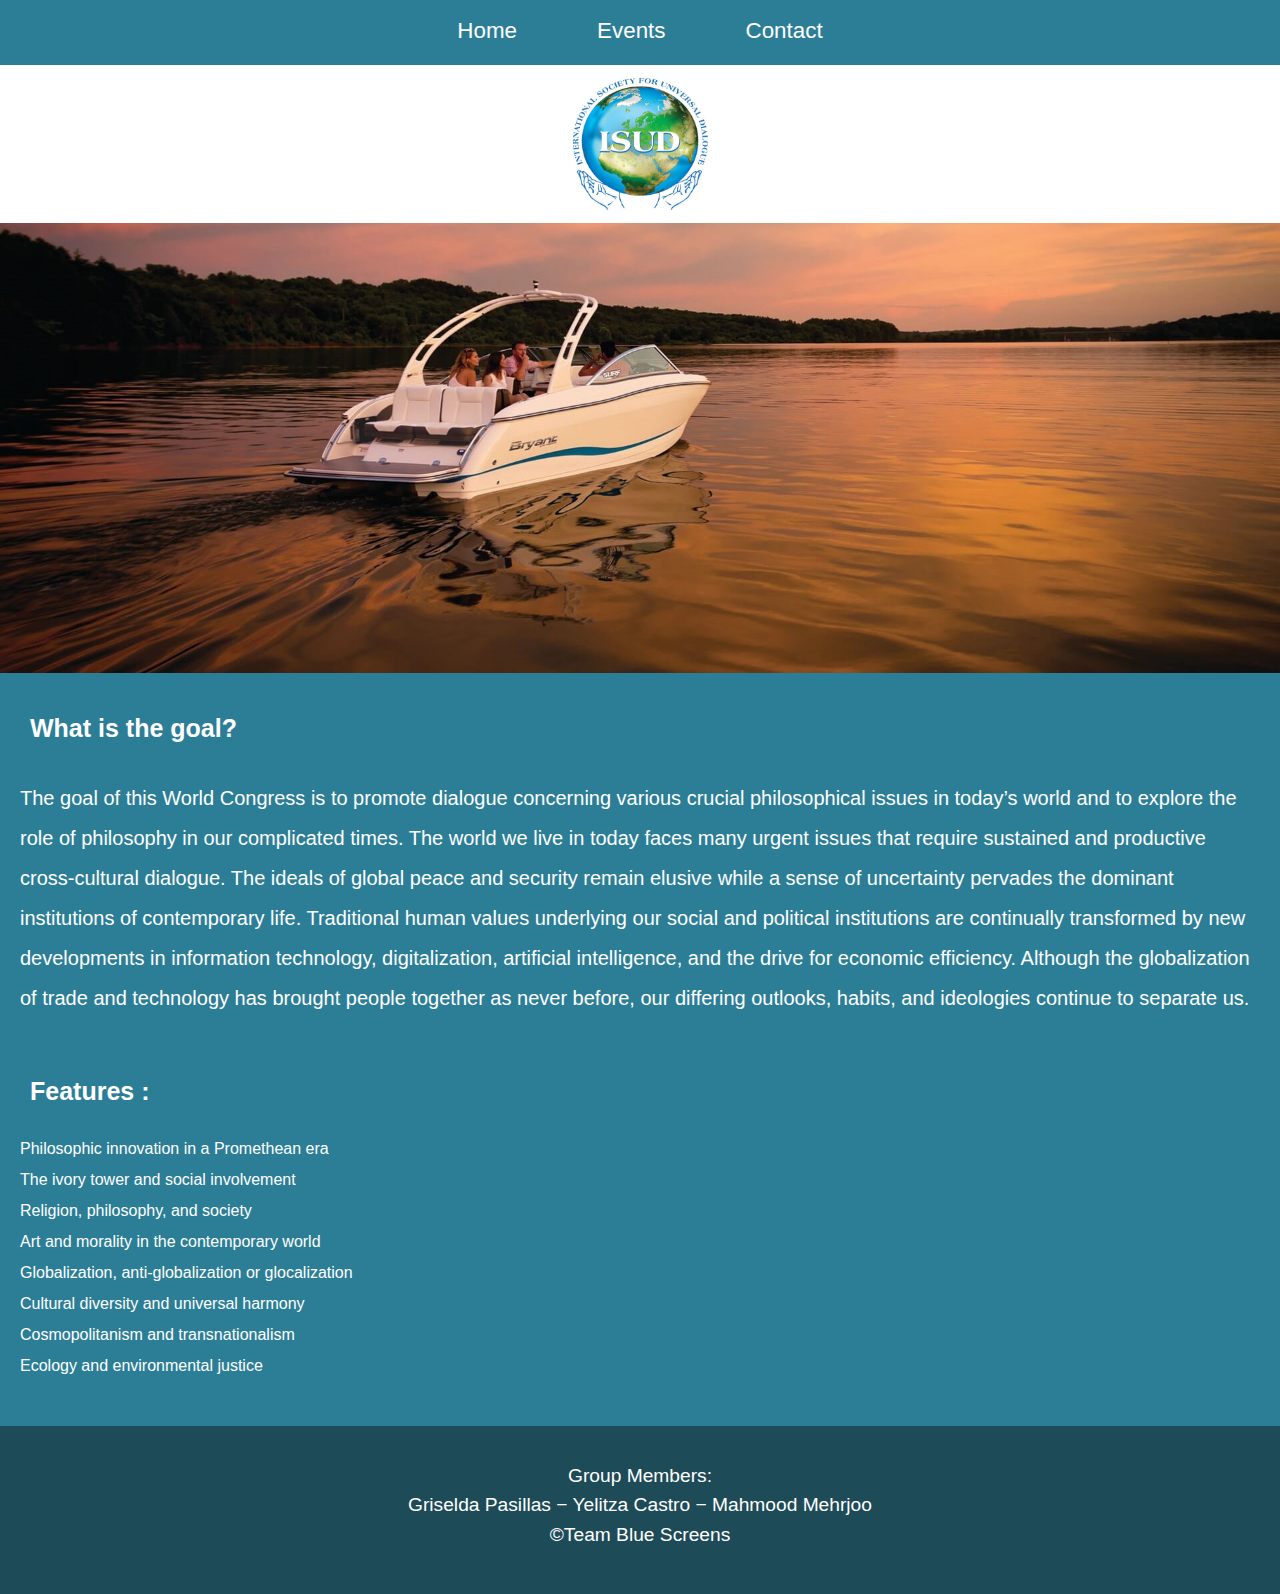
<file: index.html>
<!DOCTYPE html>
<html lang="en">
  <head>
    <meta charset="utf-8"/>
    <meta name="viewport" content="width=device-width,initial-scale=1.0,shrink-to-fit=no"/>
    <link rel="stylesheet" type="text/css" href="css/style.css">
    <link rel="icon" href="pic/ico.ico"/>
    <title>International Society for Universal Dialogue</title>
  </head>
  <header>
    <div class="logo">
      <img src="pic/gl2.jpg" alt="globe" class="logo-header">
    </div>
    <nav class="navb">
      <ul>
        <li><a class="active" href="index.html">Home</a></li>
        <li><a href="event.html">Events</a></li>
        <li><a href="contact.html">Contact</a></li>
      </ul>
    </nav>
  </header>
    <main>
      <div id="slider">
        <img class="slides" src="pic/boat.jpg" alt="boat">
        <img class="slides" src="pic/family.jpg" alt="family">
        <img class="slides" src="pic/hope.jpg" alt="hope">
        <img class="slides" src="pic/na.jpg" alt="na">
      </div>
      <div id="itmd">
        <h2>What is the goal?</h2>
        <p>The goal of this World Congress is to promote dialogue concerning various crucial philosophical issues in today’s world and to explore the role of philosophy in our complicated times. The world we live in today faces many urgent issues that require sustained and productive cross-cultural dialogue. The ideals of global peace and security remain elusive while a sense of uncertainty pervades the dominant institutions of contemporary life. Traditional human values underlying our social and political institutions are continually transformed by new developments in information technology, digitalization, artificial intelligence, and the drive for economic efficiency. Although the globalization of trade and technology has brought people together as never before, our differing outlooks, habits, and ideologies continue to separate us.</p>
        <br>
        <h2>Features :</h2>
        <ul>
          <li>Philosophic innovation in a Promethean era </li>
          <li>The ivory tower and social involvement </li>
          <li>Religion, philosophy, and society</li>
          <li>Art and morality in the contemporary world </li>
          <li>Globalization, anti-globalization or glocalization </li>
          <li>Cultural diversity and universal harmony </li>
          <li>Cosmopolitanism and transnationalism</li>
          <li>Ecology and environmental justice</li>
        </ul>
      </div>
    </main>
    <br><br>
    <footer>
      <p>Group Members:</p>
      <p>Griselda Pasillas &minus;
        Yelitza Castro &minus;
        Mahmood Mehrjoo</p>
      <p>©Team Blue Screens</p>
      <script src="js/script.js"></script>
    </footer>
  </body>
</html>
</file>
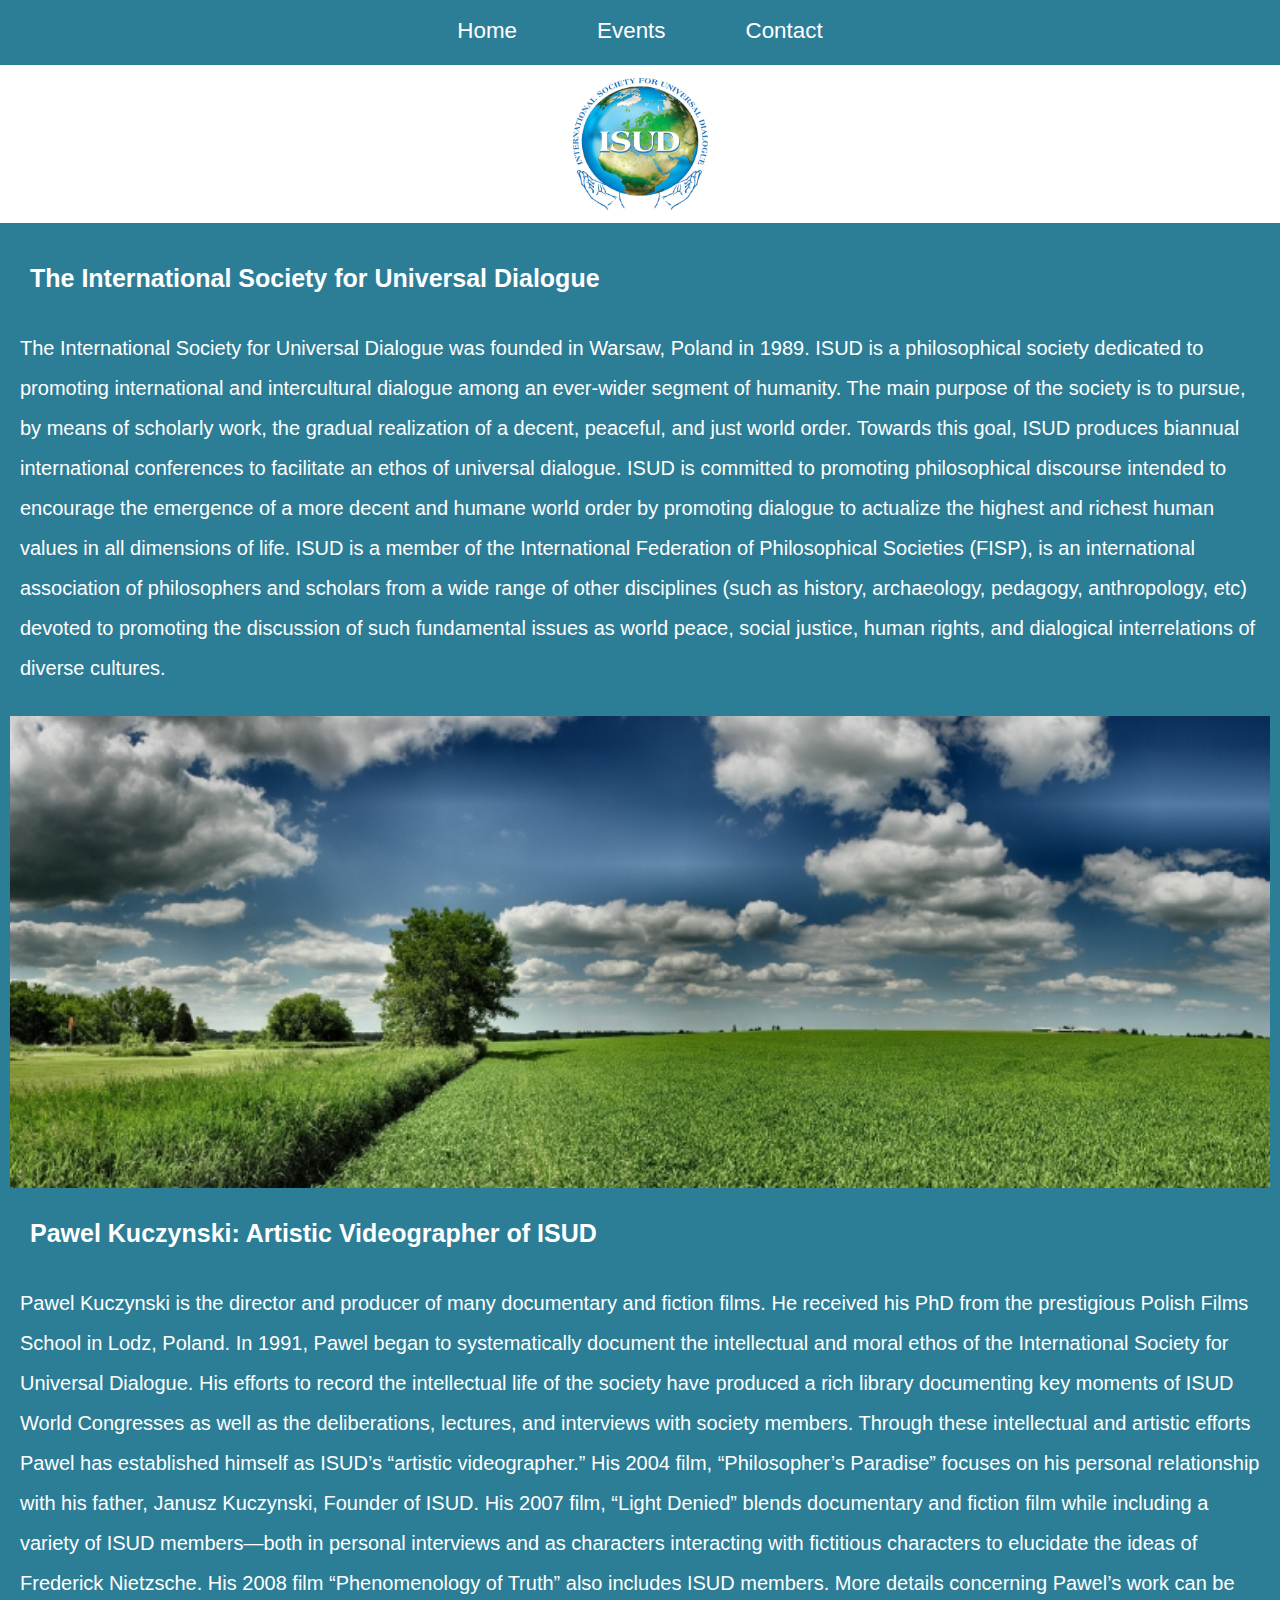
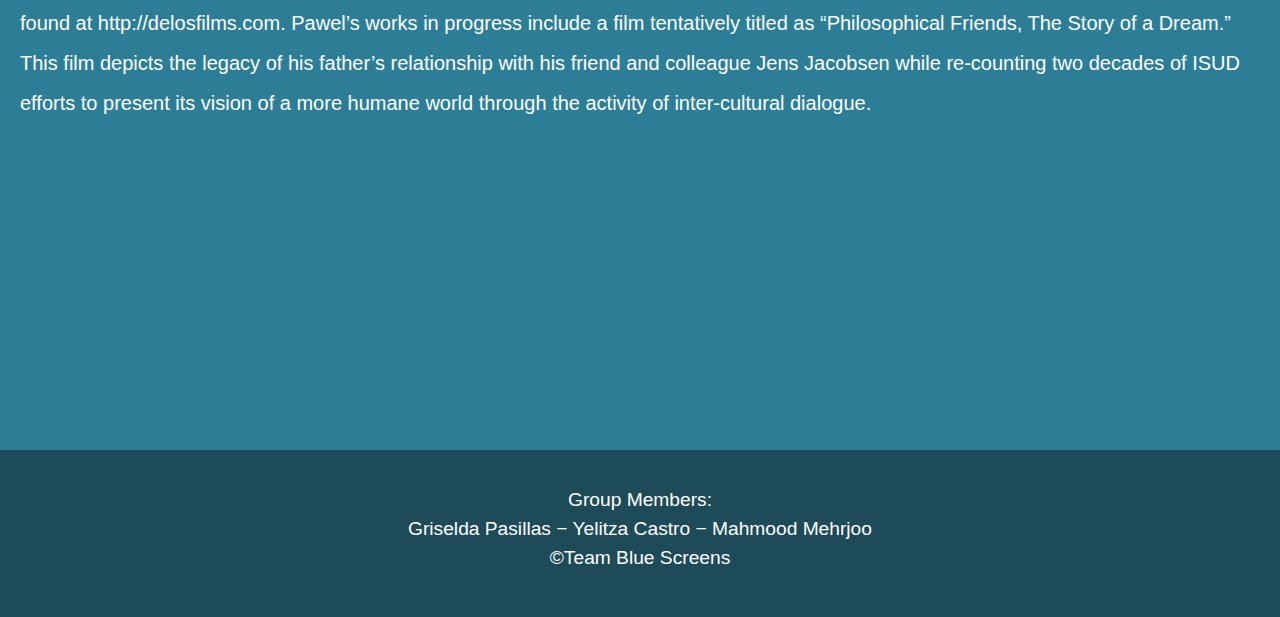
<file: event.html>
<!DOCTYPE html>
<html lang="en">
  <head>
    <meta charset="utf-8"/>
    <meta name="viewport" content="width=device-width,initial-scale=1.0,shrink-to-fit=no"/>
    <link rel="stylesheet" type="text/css" href="css/style.css">
    <script src="js/script.js"></script>
    <link rel="icon" href="pic/ico.ico"/>
    <title>International Society for Universal Dialogue</title>
  </head>
  <header>
    <div class="logo">
      <img src="pic/gl2.jpg" alt="globe" class="logo-header">
    </div>
    <nav class="navb">
      <ul>
        <li><a class="active" href="index.html">Home</a></li>
        <li><a href="event.html">Events</a></li>
        <li><a href="contact.html">Contact</a></li>
      </ul>
    </nav>
  </header>
    <div id="itmd">
      <h2>The International Society for Universal Dialogue</h2>
      <p>
         The International Society for Universal Dialogue was founded in Warsaw, Poland in 1989. ISUD is a philosophical society dedicated to promoting international and intercultural dialogue among an ever-wider segment of humanity. The main purpose of the society is to pursue, by means of scholarly work, the gradual realization of a decent, peaceful, and just world order. Towards this goal, ISUD produces biannual international conferences to facilitate an ethos of universal dialogue. ISUD is committed to promoting philosophical discourse intended to encourage the emergence of a more decent and humane world order by promoting dialogue to actualize the highest and richest human values in all dimensions of life. ISUD is a member of the International Federation of Philosophical Societies (FISP), is an international association of philosophers and scholars from a wide range of other disciplines (such as history, archaeology, pedagogy, anthropology, etc) devoted to promoting the discussion of such fundamental issues as world peace, social justice, human rights, and dialogical interrelations of diverse cultures.
      </p>
      <br>
      <div id="slider">
        <img class="slides" src="pic/nature.jpg" alt="nature">
        <img class="slides" src="pic/parents.jpg" alt="parents">
        <img class="slides" src="pic/peace.jpg" alt="peace">
        <img class="slides" src="pic/fr.png" alt="fr">
      </div>
      <h2>Pawel Kuczynski: Artistic Videographer of ISUD</h2>
      <p>Pawel Kuczynski is the director and producer of many documentary and fiction films. He received his PhD from the prestigious Polish Films School in Lodz, Poland.
      In 1991, Pawel began to systematically document the intellectual and moral ethos of the International Society for Universal Dialogue. His efforts to record the intellectual life of the society have produced a rich library documenting key moments of ISUD World Congresses as well as the deliberations, lectures, and interviews with society members. Through these intellectual and artistic efforts Pawel has established himself as ISUD’s “artistic videographer.”
      His 2004 film, “Philosopher’s Paradise” focuses on his personal relationship with his father, Janusz Kuczynski, Founder of ISUD. His 2007 film, “Light Denied” blends documentary and fiction film while including a variety of ISUD members—both in personal interviews and as characters interacting with fictitious characters to elucidate the ideas of Frederick Nietzsche. His 2008 film “Phenomenology of Truth” also includes ISUD members. More details concerning Pawel’s work can be found at http://delosfilms.com.
      Pawel’s works in progress include a film tentatively titled as “Philosophical Friends, The Story of a Dream.” This film depicts the legacy of his father’s relationship with his friend and colleague Jens Jacobsen while re-counting two decades of ISUD efforts to present its vision of a more humane world through the activity of inter-cultural dialogue. </p>
    </div>
    <div id="itmdVideo">
      <iframe class="itmdVideo" src="https://www.youtube.com/embed/sF5n78x9LgE" allow="accelerometer; autoplay; encrypted-media; gyroscope; picture-in-picture" allowfullscreen></iframe>
    </div>
    <footer>
      <p>Group Members:</p>
      <p>Griselda Pasillas &minus;
        Yelitza Castro &minus;
        Mahmood Mehrjoo</p>
      <p>©Team Blue Screens</p>
      <script src="js/script.js"></script>
    </footer>
  </body>
</html>
</file>
<file: css/style.css>
html, body, div, span, applet, object, iframe,
h1, h2, h3, h4, h5, h6, p, blockquote, pre,
a, abbr, acronym, address, big, cite, code,
del, dfn, em, img, ins, kbd, q, s, samp,
small, strike, strong, sub, sup, tt, var,
b, u, i, center,
dl, dt, dd, ol, ul, li,
fieldset, form, label, legend,
table, caption, tbody, tfoot, thead, tr, th, td,
article, aside, canvas, details, embed,
figure, figcaption, footer, header, hgroup,
menu, navbarbar, output, ruby, section, summary,
time, mark, audio, video {
	margin: 0;
	padding: 0;
	border: 0;
	font-size: 100%;
	font: inherit;
	vertical-align: baseline;
}
/* HTML5 display-role reset for older browsers */
article, aside, details, figcaption, figure,
footer, header, hgroup, menu, navbarbar, section {
	display: block;
}
body {
	line-height: 1;
  
}
ol, ul {
	list-style: none;
}a
blockquote, q {
	quotes: none;
}
blockquote:before, blockquote:after,
q:before, q:after {
	content: '';
	content: none;
}
table {
	border-collapse: collapse;
	border-spacing: 0;
}
/* select normalize css */

/*! normalize.css v7.0.0 | MIT License | github.com/necolas/normalize.css */

/* Forms
   ========================================================================== */

/**
 * 1. Change the font styles in all browsers (opinionated).
 * 2. Remove the margin in Firefox and Safari.
 */

button,
input,
optgroup,
select,
textarea {
  font-family: sans-serif; /* 1 */
  font-size: 100%; /* 1 */
  line-height: 1.15; /* 1 */
  margin: 0; /* 2 */
}

/**
 * Show the overflow in IE.
 * 1. Show the overflow in Edge.
 */

button,
input { /* 1 */
  overflow: visible;
}

/**
 * Remove the inheritance of text transform in Edge, Firefox, and IE.
 * 1. Remove the inheritance of text transform in Firefox.
 */

button,
select { /* 1 */
  text-transform: none;
}

/**
 * 1. Prevent a WebKit bug where (2) destroys native `audio` and `video`
 *    controls in Android 4.
 * 2. Correct the inability to style clickable types in iOS and Safari.
 */

 button,
 html [type="button"], /* 1 */
 [type="reset"],
 [type="submit"] {
   -webkit-appearance: button; /* 2 */
 }

/**
 * Remove the inner border and padding in Firefox.
 */

 button::-moz-focus-inner,
 [type="button"]::-moz-focus-inner,
 [type="reset"]::-moz-focus-inner,
 [type="submit"]::-moz-focus-inner {
   border-style: none;
   padding: 0;
 }

/**
 * Restore the focus styles unset by the previous rule.
 */

 button:-moz-focusring,
 [type="button"]:-moz-focusring,
 [type="reset"]:-moz-focusring,
 [type="submit"]:-moz-focusring {
   outline: 1px dotted ButtonText;
 }

/**
 * Correct the padding in Firefox.
 */

fieldset {
  padding: 0.35em 0.75em 0.625em;
}

/**
 * 1. Correct the text wrapping in Edge and IE.
 * 2. Correct the color inheritance from `fieldset` elements in IE.
 * 3. Remove the padding so developers are not caught out when they zero out
 *    `fieldset` elements in all browsers.
 */

legend {
  box-sizing: border-box; /* 1 */
  color: inherit; /* 2 */
  display: table; /* 1 */
  max-width: 100%; /* 1 */
  padding: 0; /* 3 */
  white-space: normal; /* 1 */
}

/**
 * 1. Add the correct display in IE 9-.
 * 2. Add the correct vertical alignment in Chrome, Firefox, and Opera.
 */

progress {
  display: inline-block; /* 1 */
  vertical-align: baseline; /* 2 */
}

/**
* Remove the default vertical scrollbar in IE.
 */

textarea {
  overflow: auto;
}

/**
 * 1. Add the correct box sizing in IE 10-.
 * 2. Remove the padding in IE 10-.
 */

[type="checkbox"],
[type="radio"] {
  box-sizing: border-box; /* 1 */
  padding: 0; /* 2 */
}

/**
 * Correct the cursor style of increment and decrement buttons in Chrome.
 */

[type="number"]::-webkit-inner-spin-button,
[type="number"]::-webkit-outer-spin-button {
  height: auto;
}

/**
 * 1. Correct the odd appearance in Chrome and Safari.
 * 2. Correct the outline style in Safari.
 */

[type="search"] {
  -webkit-appearance: textfield; /* 1 */
  outline-offset: -2px; /* 2 */
}

/**
 * Remove the inner padding and cancel buttons in Chrome and Safari on macOS.
 */

[type="search"]::-webkit-search-cancel-button,
[type="search"]::-webkit-search-decoration {
  -webkit-appearance: none;
}

/**
 * 1. Correct the inability to style clickable types in iOS and Safari.
 * 2. Change font properties to `inherit` in Safari.
 */

::-webkit-file-upload-button {
  -webkit-appearance: button; /* 1 */
  font: inherit; /* 2 */
}
/* Mobile first css */
form {
  margin: 0 0 5px 0;
  width: 100%;
}
form > label,
legend {
  width: 100%;
  float: none;
}

label {
  width: 100%;
  text-align: center;
}

form > fieldset {
  width: 80%;
  float: none;
}

input[type=email],
input[type=text],
input[type=date] {
  width: 95%;
}

/*navbarbarigation Bar Styling*/

.navb{
  width: 100%;
  position: fixed;
  background-color: #2C7E97;
  text-align: center;
  top:0;
  z-index: 99999;
}

.navb ul {
  list-style-type: none;
  margin: 0;
  padding: 0;
  background-color:  #2C7E97;
  display: inline-block;
  position: sticky;
  position: -webkit-sticky;
  top: 0;
}

.navb li {
  float: left;
  font-size: 1.2em;
}

.navb li a {
  display: block;
  color: white;
  text-align: center;
  padding: 12px 8px;
  text-decoration: none;
}

.navb a:hover {
  background-color: #347575;
}

/*Background Color and Font*/

body, html {
  background-color: #2C7E97;
  font-family:"Segoe UI", Helvetica, Tahoma, sans-serif;
  color: black;
}

header {
  background-color: #ffffff;
  font-family:"Segoe UI", Helvetica, Tahoma, sans-serif;
  color: black;
}

.title{
  text-align: center;
  font-weight: bold;
  font-size: 1.2em;
  margin-top: 5px;
  margin-bottom: 10px;
}

.title-index{
  color: #FFF;
  position: absolute;
  z-index: 9999;
  width: 100%; 
  height: 20%;   
  background: rgba(0,0,0,.5);   
  text-align: center;
  padding-top: 7%;
  margin-bottom: 220px;
}

.logo-header {
  margin-top: 50px;
  max-width: 135px;
  max-height: 132px;
  display: block;
  margin-left: auto;
  margin-right: auto;
  width: 50%;
  position: static;
  padding: 1%;
}

/*Specific CSS */

div#slider{
  max-width: 100%;
  max-height: 100%;
  margin: auto;
  overflow: hidden;
  position: relative;
}

.slides{
  width: 100%;
  height: 10%;
  margin-left: auto;
  margin-right: auto;
  display: inline-block;
}


main#home{
  background-color: #2C7E97;
  color: rgb(0, 0, 0);
  text-align: center;
  padding-bottom: 12px;
  line-height: 30px;
  
}

footer{
  background-color: #1e4b58;
  color: white;
  position: relative;
  left: 0;
  bottom: 0;
  width: 100%;
  text-align: center;
  padding-bottom: 20px;
  padding-top: 20px;
}

footer p {
  padding-bottom: 10px;
}

footer a {
  text-decoration: none;
  color: white;
}

footer a:hover {
  color: #BA27C4;
  font-weight: 600;
}

#map { /*google maps api key no longer free*/
  height: 250px;
  width: 86%;
  border: 5px solid black;
  margin-top: 20px;
  margin-bottom: 20px;
  position: relative;
  margin-right: auto;
  margin-left: auto;
}

div#itmd {
  background-size: cover;
  background-color: #2C7E97;
  color: white;
  padding: 10px;
  text-align: left;
}

div#itmd h1 {
  font-size: 1.2em;
  font-family: inherit;
  font-weight: bold;
  text-align: center;
}
div#itmd h2 {
  font-size: 25px;
  font-weight: bold;
  padding: 20px;
  line-height: 2;
}
div#itmd p{
  margin-left: 10px;
  margin-right: 10px;
  font-size: 20px;
  padding-bottom: 10px;
  line-height: 2;
  margin-top: 5px;

}
div#itmd li{
  margin-left: 10px;
  margin-right: 10px;
  font-size: 16px;
  padding-bottom: 10px;
  line-height: 1;
  margin-top: 5px;
  text-align: justify;
}

div#itmdVideo{
  max-height: 50%;
  max-width: 96%;
  margin: auto;
  position: relative;
  padding-bottom: 56.25%;
  padding-top: 25px;
  margin-top: 1%;
  margin-bottom: 1%;
  border: 0px;
}

.itmdVideo{
  position: absolute;
  top: 0;
  left: 0;
  width: 100%;
  height: 100%;
  margin-left: auto;
  margin-right: auto;
  display: block;
}

/* css for the contact page */
#signup-form {
  padding: 20px;
  display:grid;
  grid-template-columns: repeat(2,1fr);
  grid-template-rows:auto;
  grid-column-gap:20px;
  margin: 2% auto;
  width: 96%;
  height: 400px;
  background: #ffffff;
  border-radius: 2px;
  box-shadow: 0 2px 4px;
}
.signup{
  grid-column-start:1;
  grid-column-end:3;
}
.left {
  text-align: center;
  box-sizing: border-box;
  grid-column-end:2;
}
.right{
  grid-column-end:3;
  grid-row-start:2;
  grid-row-end:3;
}

.right_image img{
  display: none;
  max-width:83%;
}

.signup > h1 {
  margin: 0 0 20px 0;
  font-weight: 700;
  font-size: 22px;
  padding: 20px;
}

input[type="text"] {
  font-family: inherit;
	display: block;
  text-align:center;
  box-sizing: border-box;
  margin-bottom: 40px;
  margin-left: 4.00em;
  padding: 4px;
  width: 220px;
  height: 32px;
  border: none;
  border-bottom: 1px solid #AAAAAA;
  font-weight: 400;
  font-size: 15px;
  transition: 0.2s ease;
}

input[type="text"]:focus {
  border-bottom: 2px solid #BA27C4;
  transition: 0.2s ease;
}

input[type="submit"] {
  margin-top: 1em;
  font-family: inherit;
  margin-right: auto;
  width: 120px;
  height: 40px;
  background: #2F3648;
  border: none;
  border-radius: 2px;
  color: #FFF;
  font-weight: 500;
  text-transform: uppercase;
  transition: 0.1s ease;
  cursor: pointer;
}
input[type="submit"]:hover, input[type="submit"]:focus  {
    opacity: 0.8;
    background-color: #141314;
    box-shadow: 0 2px 4px;
    transition: 0.1s ease;
}

/*Larger Phones, Side View on Phones, and Small Tablet Screen Size*/

@media screen and (min-width: 480px) {
  form > label,
  legend {
    text-align: center;
    width: 100%;
  }

	.navb li a {
	  padding: 12px 16px;
	}

	.navb li {
	  font-size: 1.4em;
	}

/*Home Page CSS - Geldi Omeri*/


  p.end{
    margin-bottom: 10px;
  }

  div#itmdVideo{
    max-width: 70%;
    padding-bottom: 40%;
  }

  footer{
    padding-top: 30px;
    padding-bottom: 30px;
  }
  #signup-form {
    width: 100%;
  }
  #itmd {
    text-align: left;
    font-size: 1.125em;
  }

}

	/*events page*/

	.right_image img{
	  display: block;
}

/*Tablets, Small laptops*/

@media screen and (min-width: 768px){
	.logo-header{
		margin-top: 55px;
	}

/*Home Page CSS - Geldi Omeri*/

  .navb li a {
    padding: 15px 30px;
  }

  p.end{
    margin-bottom: 13px;
  }

  div#itmdVideo{
    max-width: 60%;
    padding-bottom: 30%;
  }

  footer{
    padding-top: 35px;
    padding-bottom: 35px;
  }
  #signup-form {
    width: 80%;
  }


}

/*Desktops, Large Monitors*/

@media screen and (min-width: 1024px){

	.logo-header{
		margin-top: 65px;
	}

/*Home Page CSS*/

  .navb li a {
    padding: 20px 40px;
  }

  h1{
    font-size: 1.728em;
  }

  h2{
    font-size: 1.0em;
  }

  p{
    font-size: 1.2em;
   }

  div#itmdVideo{
    max-width: 40%;
    padding-bottom: 20%;
  }

  footer{
    padding-top: 40px;
    padding-bottom: 40px;
  }
  #map,#itmd  {
    max-width: 72.444em;
  }
  #signup-form {
    max-width: 40.444em;
  }
  #itmd {
    margin-right: auto;
    margin-left: auto;
  }
}
</file>
